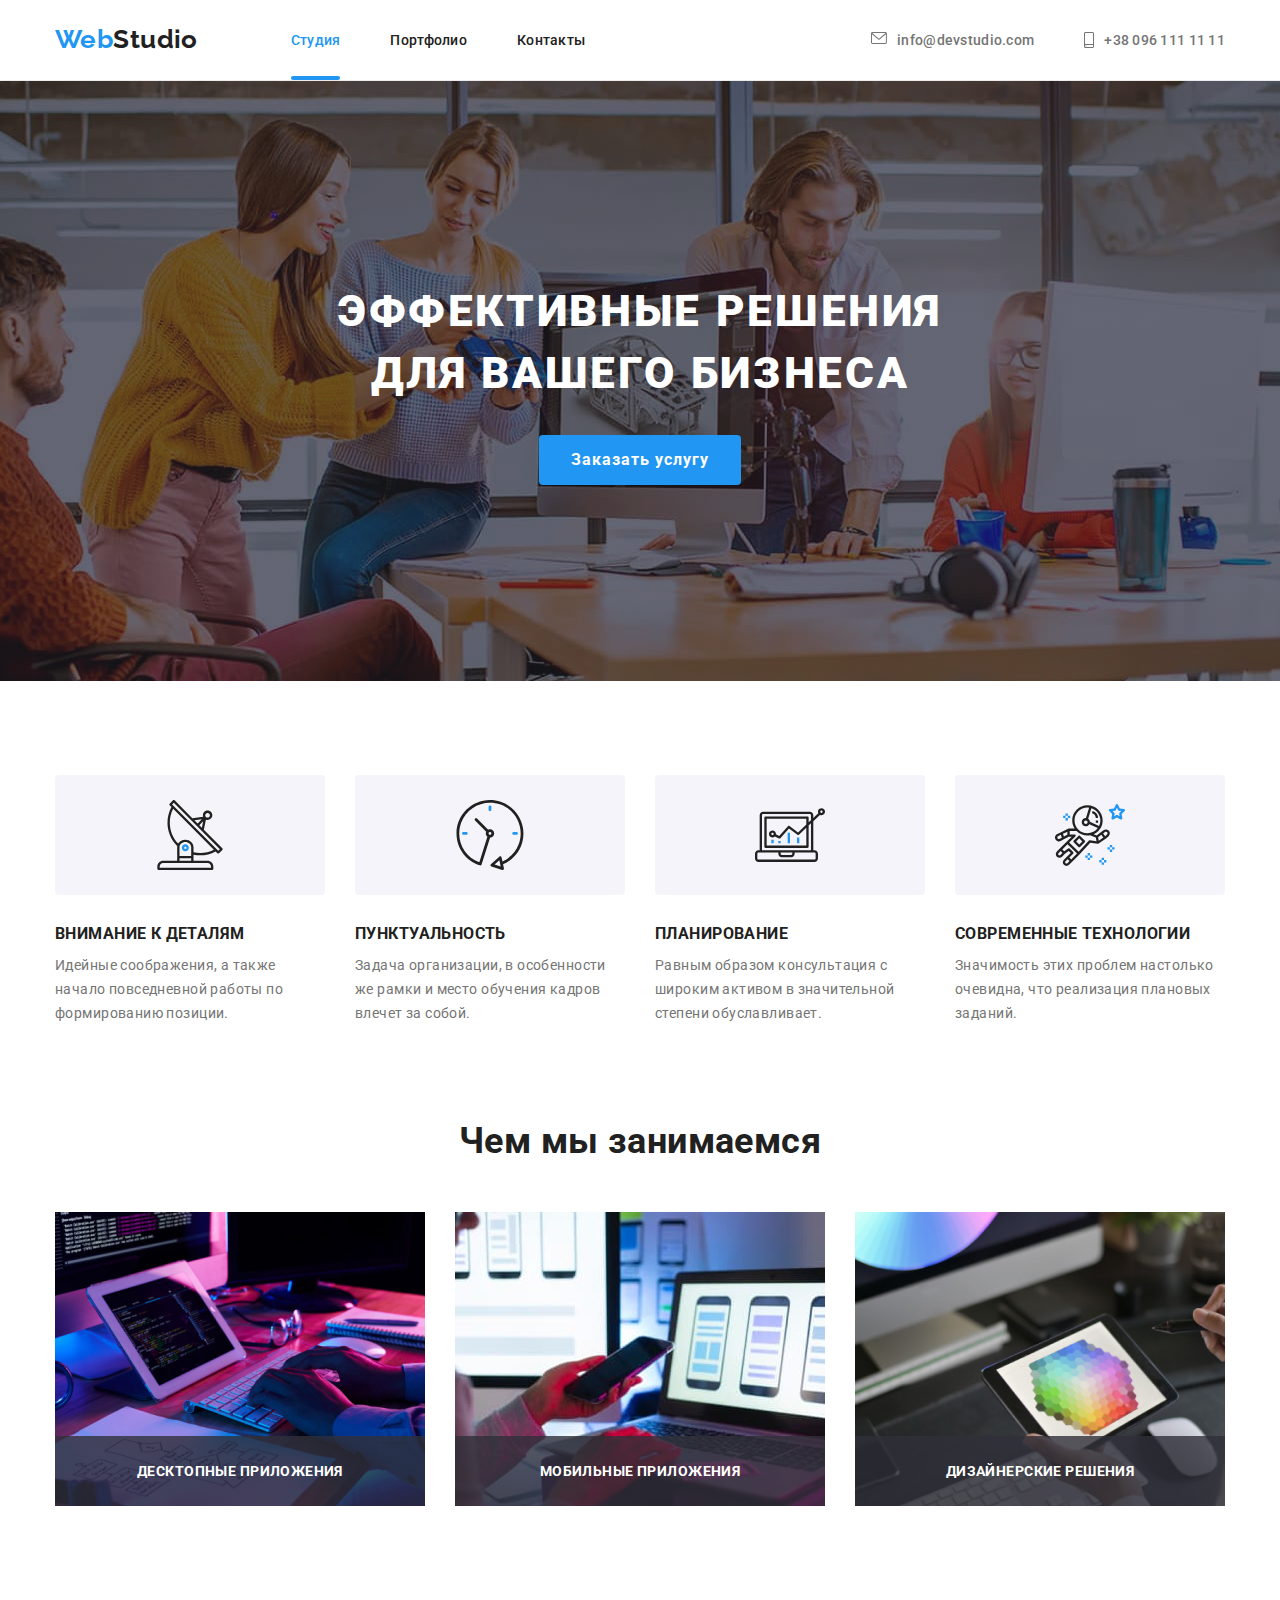
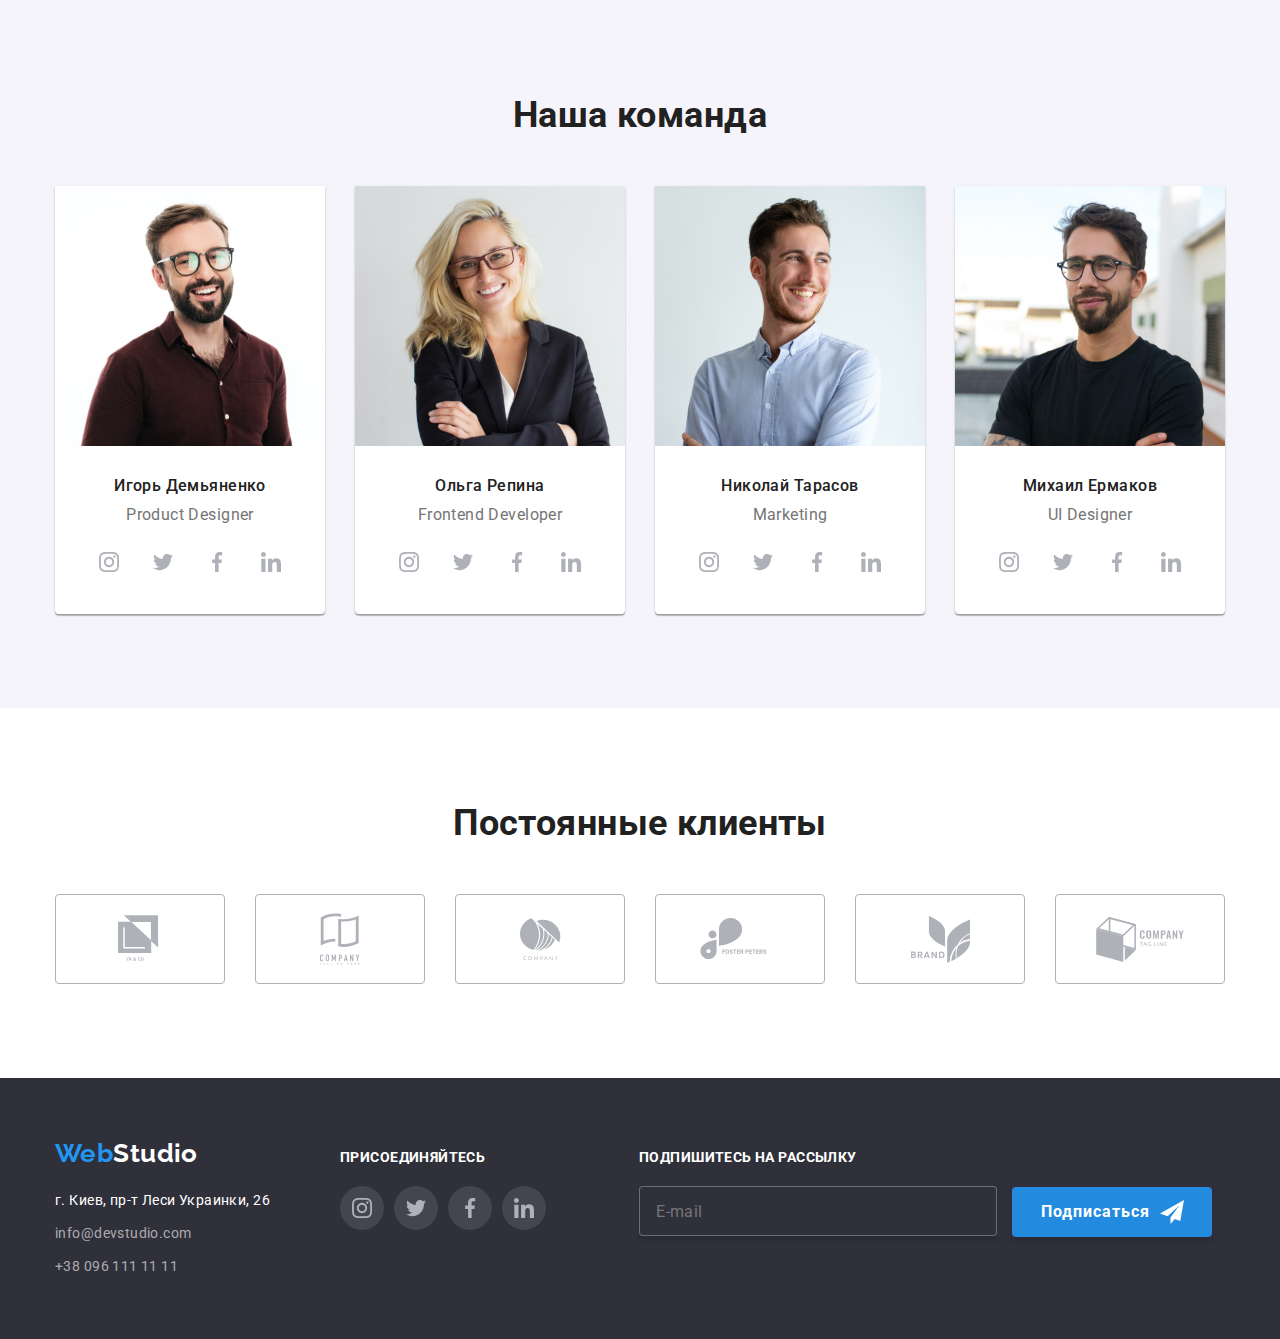
<file: index.html>
<!DOCTYPE html>
<html lang="en">
  <head>
    <meta charset="UTF-8" />
    <meta name="viewport" content="width=device-width, initial-scale=1.0" />
    <link
      href="https://fonts.googleapis.com/css2?family=Raleway:wght@500;700&family=Roboto:wght@200;400;500;700;900&display=swap"
      rel="stylesheet"
    />
    <link rel="stylesheet" href="https://cdnjs.cloudflare.com/ajax/libs/modern-normalize/1.0.0/modern-normalize.min.css">
    <link rel="stylesheet" href="./css/main.min.css" />  
    <title>WebStudio</title>
  </head>
  <body>
    <!-- ШАПКА САЙТА -->
    <header class="page-header">
      <!-- ЛОГОТИП -->
      <div class="container main-nav">
      <nav class="main-nav">
        <a href="./index.html" class="logotype">Web<span class="logotype-style">Studio</span></a>
        <!-- НАВИГАЦИЯ -->
        <ul class="site-nav list">
          <li class="item"><a href="./index.html" class="link current">Студия</a></li>
          <li class="item"><a href="./portfolio.html">Портфолио</a></li>
          <li class="item"><a href="./contacts.html">Контакты</a></li>
        </ul>
      </nav>
      <!-- СВЯЗАТЬСЯ С НАМИ -->
      <ul class="contact-us list">
        <li class="item"><a href="mailto:info@devstudio.com" class="mail">
          <svg class="mail-icon"><use href="./images/sprite.svg#mail"></use></svg>info@devstudio.com</a></li>
        <li class="item"><a href="tel:+380961111111" class="smartphone">
          <svg class="smartphone-icon"><use href="./images/sprite.svg#smartphone"></use></svg>+38 096 111 11 11</a></li>
      </ul>
    </div>
    </header>
    <!-- КОНТЕНТ -->
    <main>
      <!-- ГЕРОЙ -->
      <section class="main-hero overlay">
        <h1 class="hero-title">Эффективные решения<br />для вашего бизнеса</h1>
        <button type="button" class="button hero" data-modal-open>Заказать услугу</button>
      </section>
      <!-- НАШИ ОСОБЕННОСТИ -->
      <section class="box">
        <div class="container list">
          <h2 class="section-title visually-hidden">Наши особенности</h2>
        <ul class="feature-topic list">
          
          <!-- ИКОНКА АНТЕНА -->
          <li class="item icon-antena">
            <div class="feature-box">
              <svg class="box-icon icon-antena"><use href="./images/sprite.svg#antenna"></use></svg>
            </div>
            <h3 class="title">Внимание к деталям</h3>
            <p class="text">
              Идейные соображения, а также начало повседневной работы по
              формированию позиции.
            </p>
          </li>
          <!-- ИКОНКА ЧАСЫ -->
          <li class="item icon-clock">
            <div class="feature-box">
              <svg class="box-icon icon-clock"><use href="./images/sprite.svg#clock"></use></svg>
            </div>
            <h3 class="title">Пунктуальность</h3>
            <p class="text">
              Задача организации, в особенности же рамки и место обучения кадров
              влечет за собой.
            </p>
          </li>
          <!-- ИКОНКА ДИАГРАММА -->
          <li class="item icon-diagram">
            <div class="feature-box">
              <svg class="box-icon icon-diagram"><use href="./images/sprite.svg#diagram"></use></svg>
            </div>
            <h3 class="title">Планирование</h3>
            <p class="text">
              Равным образом консультация с широким активом в значительной
              степени обуславливает.
            </p>
          </li>
          <!-- ИКОНКА АСТРОНАВТ -->
          <li class="item icon-astronaut">
            <div class="feature-box">
              <svg class="box-icon icon-astronaut"><use href="./images/sprite.svg#astronaut"></use></svg>
            </div>
            <h3 class="title">Современные технологии</h3>
            <p class="text">
              Значимость этих проблем настолько очевидна, что реализация
              плановых заданий.
            </p>
          </li>
        </ul>
      </div>
      </section>
      <!-- ЧЕМ МЫ ЗАНИМАЕМСЯ -->
      <section class="work-model">
        <div class="container list">
        <h2 class="section-title">Чем мы занимаемся</h2>
        <ul class="work-topic list">
          <li class="item"><img src="./images/img.jpg" alt="Десктопные приложения" width="370"/>
          <p class="img-overlay">Десктопные приложения</p></li>
          <li class="item"><img src="./images/img-2.jpg" alt="Мобильные приложения" width="370"/><p class="img-overlay">Мобильные приложения</p></li>
          <li class="item"><img src="./images/img-3.jpg" alt="Дизайнерские решения" width="370"/><p class="img-overlay">Дизайнерские решения</p></li>
        </ul>
      </div>
      </section>
      <!-- НАША КОМАНДА -->
      <section class="team-panel box">
         <div class="container">
            <h2 class="section-title">Наша команда</h2>
            <!-- ПАНЕЛЬ РАБОТНИКОВ -->
            <ul class="list">
                     <!-- Игорь Демьяненко -->
             <li class="member-card">
              <div class="card-container">
                  <img src="./images/img-4.jpg" alt="Игорь Демьяненко" width="270" class="member-img"/>
                     <h3 class="cards-name">Игорь Демьяненко</h3>
                        <p class="cards-description">Product Designer</p>
                      <ul class="social-list">
                          <li class="social-item">
                            <a href="" class="social-link">
                            <svg class="social-instagram"><use href="./images/sprite.svg#instagram"></use></svg>
                              </a>
                          </li>
                          <li class="social-item">
                            <a href="" class="social-link">
                              <svg class="social-twitter"><use href="./images/sprite.svg#twitter"></use></svg>
                            </a>
                          </li>
                          <li class="social-item">
                            <a href="" class="social-link">
                              <svg class="social-facebook"><use href="./images/sprite.svg#facebook"></use></svg>
                            </a>
                          </li>
                          <li class="social-item">
                            <a href="" class="social-link">
                              <svg class="social-linkedin"><use href="./images/sprite.svg#linkedin"></use></svg>
                            </a>
                          </li>
                      </ul>
              </div>
            </li>
        <!-- Ольга Репина -->
            <li class="member-card">
              <div class="card-container">
                     <img src="./images/img-5.jpg" alt="Ольга Репина" width="270" class="member-img"/>
                        <h3 class="cards-name">Ольга Репина</h3>
                           <p class="cards-description">Frontend Developer</p>
               <ul class="social-list">
                 <li class="social-item">
                   <a href="" class="social-link">
                     <svg class="social-instagram"><use href="./images/sprite.svg#instagram"></use></svg>
                   </a>
                 </li>
                 <li class="social-item">
                   <a href="" class="social-link">
                     <svg class="social-twitter"><use href="./images/sprite.svg#twitter"></use></svg>
                   </a>
                 </li>
                 <li class="social-item">
                   <a href="" class="social-link">
                     <svg class="social-facebook"><use href="./images/sprite.svg#facebook"></use></svg>
                   </a>
                 </li>
                 <li class="social-item">
                   <a href="" class="social-link">
                     <svg class="social-linkedin"><use href="./images/sprite.svg#linkedin"></use></svg>
                    </a>
                  </li>
              </ul>
      </div>
            </li>
        <!-- Николай Тарасов -->
        <li class="member-card">
          <div class="card-container">
                 <img src="./images/img-6.jpg" alt="Николай Тарасов" width="270" class="member-img"/>
                    <h3 class="cards-name">Николай Тарасов</h3>
                       <p class="cards-description">Marketing</p>
           <ul class="social-list">
             <li class="social-item">
               <a href="" class="social-link">
                 <svg class="social-instagram"><use href="./images/sprite.svg#instagram"></use></svg>
               </a>
             </li>
             <li class="social-item">
               <a href="" class="social-link">
                 <svg class="social-twitter"><use href="./images/sprite.svg#twitter"></use></svg>
               </a>
             </li>
             <li class="social-item">
               <a href="" class="social-link">
                 <svg class="social-facebook"><use href="./images/sprite.svg#facebook"></use></svg>
               </a>
             </li>
             <li class="social-item">
               <a href="" class="social-link">
                 <svg class="social-linkedin"><use href="./images/sprite.svg#linkedin"></use></svg>
                </a>
              </li>
          </ul>
  </div>
        </li>
         <!-- Михаил Ермаков -->
           <li class="member-card">
            <div class="card-container">
                   <img src="./images/img-7.jpg" alt="Михаил Ермаков" width="270" class="member-img"/>
                      <h3 class="cards-name">Михаил Ермаков</h3>
                         <p class="cards-description">UI Designer</p>
             <ul class="social-list">
               <li class="social-item">
                 <a href="" class="social-link">
                   <svg class="social-instagram"><use href="./images/sprite.svg#instagram"></use></svg>
                 </a>
               </li>
               <li class="social-item">
                 <a href="" class="social-link">
                   <svg class="social-twitter"><use href="./images/sprite.svg#twitter"></use></svg>
                 </a>
               </li>
               <li class="social-item">
                 <a href="" class="social-link">
                   <svg class="social-facebook"><use href="./images/sprite.svg#facebook"></use></svg>
                 </a>
               </li>
               <li class="social-item">
                 <a href="" class="social-link">
                   <svg class="social-linkedin"><use href="./images/sprite.svg#linkedin"></use></svg>
                  </a>
                </li>
            </ul>
    </div>
          </li>
          </ul>
      </div>
      </section>
      <!-- ПОСТОЯННЫЕ КЛИЕНТЫ -->
      <section class="clients-panel box">
        <div class="container">
          <h2 class="section-title">Постоянные клиенты</h2>
          <!-- ПАНЕЛЬ КЛИЕНТОВ -->
              <ul class="clients-list list">
                <li class="clients-item">
                  <a href="#" class="client-link">
                      <svg class="icons-client icons-logo-1"><use href="./images/sprite.svg#logo-1"></use></svg></a></li>
                      <li class="clients-item">
                        <a href="#" class="client-link">
                            <svg class="icons-client icons-logo-2"><use href="./images/sprite.svg#logo-2"></use></svg></a></li>
                            <li class="clients-item">
                              <a href="#" class="client-link">
                                  <svg class="icons-client icons-logo-3"><use href="./images/sprite.svg#logo-3"></use></svg></a></li>
                                  <li class="clients-item">
                                    <a href="#" class="client-link">
                                        <svg class="icons-client icons-logo-4"><use href="./images/sprite.svg#logo-4"></use></svg></a></li>
                                        <li class="clients-item">
                                          <a href="#" class="client-link">
                                              <svg class="icons-client icons-logo-5"><use href="./images/sprite.svg#logo-5"></use></svg></a></li>
                                              <li class="clients-item">
                                                <a href="#" class="client-link">
                                                    <svg class="icons-client icons-logo-6"><use href="./images/sprite.svg#logo-6"></use></svg></a></li>
            
              </ul>
         </div>
      </section>
    </main>
    <!-- КОНЕЦ КОНТЕНТА -->
    <!-- ФУТЕР -->
    <footer class="footer">
      <div class="container">
          <div class="footer-panel">
            <ul class="footer-list list">
                  <li class="footer-item">
                      <a href="./index.html" class="logotype-inverse">Web<span class="logotype-footer">Studio</span></a>
                    <!-- АДРЕС -->
                      <address class="footer-address">
                        <ul class="list">
                          <li class="address-item"><a href ="https://goo.gl/maps/iynsakUhtYXzw1xe8" class="address-color" target="_blank">г. Киев, пр-т Леси Украинки, 26</a></li>
                          <li class="address-item"><a href="mailto:info@devstudio.com">info@devstudio.com</a>
                            </li>
                          <li class="address-item"><a href="tel:+380961111111">+38 096 111 11 11</a></li>
                        </ul>
                              </address>
                          </li>
                          <li class="footer-item">
                            <strong class="join">Присоединяйтесь</strong>
                            <ul class="social-list list">
                              <li class="social-item">
                                <a href="#" class="footer-social-link link-instagram"><svg class="icon-instagram"><use href="./images/sprite.svg#instagram"></use></svg></a> 
                              </li>
                              <li class="social-item">
                                <a href="#" class="footer-social-link link-twitter"><svg class="icon-twitter"><use href="./images/sprite.svg#twitter"></use></svg></a> 
                              </li>
                              <li class="social-item">
                                <a href="#" class="footer-social-link link-facebook"><svg class="icon-facebook"><use href="./images/sprite.svg#facebook"></use></svg></a> 
                              </li>
                              <li class="social-item">
                                <a href="#" class="footer-social-link link-linkedin"><svg class="icon-linkedin"><use href="./images/sprite.svg#linkedin"></use></svg></a> 
                              </li>
                            </ul>
                          </li>
                <li class="footer-item"><strong class="join">Подпишитесь на рассылку</strong>
                <form action="" class="footer-form">
                  <input type="email" name="email" placeholder="E-mail" class="footer-input" />
              <button type="submit" class="button hero">
                Подписаться
                <svg class="icon-send">
                  <use href="./images/sprite-icon.svg#icon-send"></use>
                </svg>
              </button>
                </form>
                </li>
              </ul>
            </div>
        </div>
    </footer>
    <!-- МОДАЛЬНОЕ ОКНО -->
     <div class="backdrop is-hidden" data-modal>
      <div class="modal">
        <form class="form-modal js-speaker-form" autocomplete="off">
          <h4 class="form-title">Оставьте свои данные, мы вам перезвоним</h4>
          <div class="form-field">
            <label for="name" class="label">Имя</label>
            <div class="input-icon">
              <input type="text" name="user-name" id="name" class="input" />
              <svg class="form-icon icon-person">
                <use href="./images/sprite-icon.svg#person"></use>
              </svg>
            </div>
          </div>
          <div class="form-field">
            <label for="tel" class="label">Телефон</label>
            <div class="input-icon">
              <input type="tel" name="telephone" id="tel" class="input" />
              <svg class="form-icon icon-phone">
                <use href="./images/sprite-icon.svg#phone"></use>
              </svg>
            </div>
          </div>
          <div class="form-field">
            <label for="email" class="label">Почта</label>
            <div class="input-icon">
              <input type="email" name="e-mail" id="email" class="input" />
              <svg class="form-icon icon-mail">
                <use href="./images/sprite-icon.svg#mail-box"></use>
              </svg>
            </div>
          </div>
          <div class="form-field text-area-field">
            <label for="comment" class="label">Комментарий</label>
            <textarea name="comment" id="comment" class="textarea" placeholder="Введите текст"></textarea>
          </div>
          <div class="form-field checkbox-field">
            <label class="label label-rules">
              <input type="checkbox" name="policy" class="checkbox" />
              <span class="icon-checkbox"></span>
              Соглашаюсь с рассылкой и принимаю
              <a href="" class="conditions space">Условия договора</a>
            </label>
          </div>
          <button type="submit" class="btn-submit">Отправить</button>
        </form>
        <button type="button" class="btn-close" data-modal-close>
          <svg class="icon-close">
            <use href="./images/sprite-icon.svg#close-bb"></use>
          </svg>
        </button>
      </div>
    </div>
    <script src="./script/modal.js"></script>
  </body>
</html>
</file>
<file: css/main.min.css>
.main-nav,.feature-box,.social-link,.client-link,.footer-social-link{display:-webkit-box;display:-ms-flexbox;display:flex;-webkit-box-align:center;-ms-flex-align:center;align-items:center;-webkit-box-pack:center;-ms-flex-pack:center;justify-content:center}*,*::before,*::after{margin:0;padding:0}body{color:#212121;background-color:#fff;font-family:Roboto,sans-serif;font-style:normal;font-weight:400;font-size:14px;letter-spacing:.03em}.list{list-style:none}h2,h3{color:#212121}img{display:block;max-width:100%;height:auto}.visually-hidden{position:absolute;width:1px;height:1px;margin:-1px;border:0;padding:0;clip:rect(0);overflow:hidden}.container{width:1200px;padding-left:15px;padding-right:15px;margin:0 auto}.page-header{background-color:#fff;border-bottom:1px solid #ececec}.logotype{display:inline-block;padding-top:24px;padding-bottom:25px;color:#2196f3;text-decoration:none;font-family:Raleway,sans-serif;font-weight:700;font-size:26px;line-height:1.19}.logotype-style{color:#212121;text-decoration:none;font-family:Raleway,sans-serif;font-weight:700;font-size:26px;line-height:1.19}.site-nav{display:-webkit-box;display:-ms-flexbox;display:flex;margin-left:93px}.site-nav a{position:relative;display:block;padding-top:32px;padding-bottom:32px;color:#212121;font-weight:500;line-height:1.172;letter-spacing:0.02em;text-decoration:none;-webkit-transition:color 250ms cubic-bezier(0.4, 0, 0.2, 1);transition:color 250ms cubic-bezier(0.4, 0, 0.2, 1)}.site-nav a:hover,.site-nav a:focus{color:#2196f3}.site-nav .item:not(:last-child){margin-right:50px}.site-nav .link.current{color:#2196f3}.site-nav .link::after{content:"";position:absolute;bottom:0;left:0;width:100%;height:4px;border-radius:2px;background:#2196f3;display:none}.site-nav .link.current::after{display:block}.contact-us{display:-webkit-inline-box;display:-ms-inline-flexbox;display:inline-flex;margin-left:auto;vertical-align:bottom}.mail-icon{width:16px;height:12px;margin-right:10px;fill:#757575;-webkit-transition:fill 250ms cubic-bezier(0.4, 0, 0.2, 1);transition:fill 250ms cubic-bezier(0.4, 0, 0.2, 1)}.smartphone-icon{width:10px;height:16px;margin-right:10px;fill:#757575;-webkit-transition:fill 250ms cubic-bezier(0.4, 0, 0.2, 1);transition:fill 250ms cubic-bezier(0.4, 0, 0.2, 1)}.mail:hover .mail-icon,.mail:focus .mail-icon{fill:#2196f3}.smartphone:hover .smartphone-icon,.smartphone:focus .smartphone-icon{fill:#2196f3}.contact-us a{display:-webkit-inline-box;display:-ms-inline-flexbox;display:inline-flex;padding-top:32px;padding-bottom:32px;color:#757575;text-decoration:none;font-style:normal;font-weight:500;line-height:1.172;letter-spacing:0.02em;-webkit-transition:color 250ms cubic-bezier(0.4, 0, 0.2, 1);transition:color 250ms cubic-bezier(0.4, 0, 0.2, 1)}.contact-us a:hover,.contact-us a:focus{color:#2196f3}.contact-us .item:not(:last-child){margin-right:50px}.hero-title{color:#fff;font-style:normal;font-weight:900;font-size:44px;line-height:1.4;letter-spacing:0.06em;text-transform:uppercase;margin-top:0;margin-bottom:30px;text-align:center}.main-hero{text-align:center;background-color:#2f303a;padding-top:200px;padding-bottom:200px;background-repeat:no-repeat;background-size:cover}.overlay{max-width:1600px;height:600px;margin-left:auto;margin-right:auto;background-image:-webkit-gradient(linear, left top, right top, from(rgba(47,48,58,0.4)), to(rgba(47,48,58,0.4))),url("../images/Img-10-1.jpg");background-image:linear-gradient(to right, rgba(47,48,58,0.4), rgba(47,48,58,0.4)),url("../images/Img-10-1.jpg");background-repeat:no-repeat;background-position:center;background-size:cover;background-color:#c4c4c4}.button.hero{height:50px;min-width:200px;border-radius:4px;border-color:#2196f3;font-weight:700;font-size:16px;line-height:1.875;text-align:center;letter-spacing:0.06em;text-decoration:none;color:#fff;background-color:#2196f3;display:inline-block;padding:10px 32px;border:none;outline:none;cursor:pointer;-webkit-transition:color 250ms cubic-bezier(0.4, 0, 0.2, 1),background-color 250ms cubic-bezier(0.4, 0, 0.2, 1);transition:color 250ms cubic-bezier(0.4, 0, 0.2, 1),background-color 250ms cubic-bezier(0.4, 0, 0.2, 1)}.button.hero:hover,.button.hero:focus{background-color:#fff;color:#2196f3}.button{color:#212121;text-align:center;cursor:pointer}.feature-box{height:120px;border-radius:4px;background-color:#F5F4FA;margin-bottom:30px}.box-icon{width:70px;height:70px}.box{padding-top:94px;padding-bottom:94px}.feature-topic{display:-webkit-box;display:-ms-flexbox;display:flex}.feature-topic .item:not(:last-child){margin-right:30px}.feature-topic .title{margin-top:0;margin-bottom:10px;font-weight:700;line-height:1.14;text-transform:uppercase;color:#212121}.feature-topic .text{margin-top:auto;margin-bottom:auto;width:270px;line-height:1.71;color:#757575}.work-model{margin-top:0px}.section-title{font-weight:700;font-size:36px;line-height:1.17;text-align:center;margin-top:0px;margin-bottom:50px}.section-title::first-letter{text-transform:uppercase}.work-topic{display:-webkit-box;display:-ms-flexbox;display:flex;padding-bottom:94px}.work-topic .item:not(:last-child){margin-right:30px}.work-topic .item{position:relative}.img-overlay{position:absolute;bottom:0;right:0;left:0;font-weight:700;line-height:1.142;text-align:center;text-transform:uppercase;color:#fff;padding-top:27px;padding-bottom:27px;background:rgba(47,48,58,0.8)}.team-panel{background-color:#F5F4FA}.team-panel .list{display:-webkit-box;display:-ms-flexbox;display:flex;-webkit-box-pack:justify;-ms-flex-pack:justify;justify-content:space-between;-ms-flex-wrap:wrap;flex-wrap:wrap}.member-card:not(:last-child){margin-right:30px}.team-panel .card-container{background:#fff;-webkit-box-shadow:0px 1px 3px rgba(0,0,0,0.12),0px 1px 1px rgba(0,0,0,0.14),0px 2px 1px rgba(0,0,0,0.2);box-shadow:0px 1px 3px rgba(0,0,0,0.12),0px 1px 1px rgba(0,0,0,0.14),0px 2px 1px rgba(0,0,0,0.2);border-radius:0px 0px 4px 4px;padding-bottom:30px}.member-img{margin-bottom:30px}.cards-name{font-weight:500;font-size:16px;line-height:1.19;margin-bottom:10px;text-align:center}.cards-description{font-size:16px;line-height:1.19;color:#757575;margin-bottom:16px;text-align:center}.social-list{list-style:none;display:-webkit-box;display:-ms-flexbox;display:flex;-webkit-box-pack:center;-ms-flex-pack:center;justify-content:center}.social-item:not(:last-child){margin-right:10px}.social-link{width:44px;height:44px;color:#AFB1B8;background-color:#fff;border-radius:50%;background-repeat:no-repeat;background-position:center;-webkit-transition:background-color 250ms cubic-bezier(0.4, 0, 0.2, 1);transition:background-color 250ms cubic-bezier(0.4, 0, 0.2, 1)}.social-link:hover,.social-link:focus{background-color:#2196f3}.social-link:hover:hover .social-instagram,.social-link:hover:focus .social-instagram,.social-link:hover:hover .social-twitter,.social-link:hover:focus .social-twitter,.social-link:hover:hover .social-facebook,.social-link:hover:focus .social-facebook,.social-link:hover:hover .social-linkedin,.social-link:hover:focus .social-linkedin,.social-link:focus:hover .social-instagram,.social-link:focus:focus .social-instagram,.social-link:focus:hover .social-twitter,.social-link:focus:focus .social-twitter,.social-link:focus:hover .social-facebook,.social-link:focus:focus .social-facebook,.social-link:focus:hover .social-linkedin,.social-link:focus:focus .social-linkedin{fill:#fff}.social-instagram,.social-twitter,.social-facebook,.social-linkedin{width:20px;height:20px;fill:currentColor;-webkit-transition:fill 250ms cubic-bezier(0.4, 0, 0.2, 1);transition:fill 250ms cubic-bezier(0.4, 0, 0.2, 1)}.clients-list{display:-webkit-box;display:-ms-flexbox;display:flex;-webkit-box-pack:justify;-ms-flex-pack:justify;justify-content:space-between}.clients-item:not(:last-child){margin-right:30px}.client-link{color:#AFB1B8;border:1px solid #AFB1B8;border-radius:4px;width:170px;height:90px;-webkit-transition:border-color 250ms cubic-bezier(0.4, 0, 0.2, 1);transition:border-color 250ms cubic-bezier(0.4, 0, 0.2, 1)}.client-link:hover,.client-link:focus{border:1px solid #2196f3}.icons-client{fill:currentColor;-webkit-transition:fill 250ms cubic-bezier(0.4, 0, 0.2, 1);transition:fill 250ms cubic-bezier(0.4, 0, 0.2, 1)}.icons-logo-1{width:44.27px;height:49.23px}.icons-logo-2{width:40px;height:52px}.icons-logo-3{width:41px;height:42.6px}.icons-logo-4{width:79.66px;height:42.02px}.icons-logo-5{width:59px;height:47px}.icons-logo-6{width:88.48px;height:45.44px}.client-link:hover .icons-client,.client-link:focus .icons-client{fill:#2196f3}.footer{background-color:#2f303a;padding:60px 0;color:#fff}.footer-panel{display:-webkit-box;display:-ms-flexbox;display:flex;-webkit-box-align:baseline;-ms-flex-align:baseline;align-items:baseline;-webkit-box-pack:justify;-ms-flex-pack:justify;justify-content:space-between}.footer-list{display:-webkit-box;display:-ms-flexbox;display:flex;-webkit-box-align:baseline;-ms-flex-align:baseline;align-items:baseline}.footer-item:first-child{margin-right:70px}.footer-item:nth-child(2){margin-right:93px}.logotype-inverse{display:inline-block;margin-bottom:20px;color:#2196f3;text-decoration:none;font-family:Raleway,sans-serif;font-weight:700;font-size:26px;line-height:1.19}.logotype-footer{color:#ffffff;text-decoration:none;font-family:Raleway,sans-serif;font-weight:700;font-size:26px;line-height:1.19}.footer-address .address-item:not(:last-child){margin-bottom:9px}.address-item a{color:rgba(255,255,255,0.6);text-decoration:none;font-style:normal;font-weight:400;line-height:1.714}.address-item .address-color{color:#fff}.join{display:inline-block;text-transform:uppercase;font-weight:700;line-height:1.14;margin-bottom:20px}.social-list{display:-webkit-box;display:-ms-flexbox;display:flex}.social-item:not(:last-child){margin-right:10px}.footer-social-link{background-position:center;background-repeat:no-repeat;border-radius:50%;width:44px;height:44px;background-color:rgba(255,255,255,0.1);-webkit-transition:background-color 250ms cubic-bezier(0.4, 0, 0.2, 1);transition:background-color 250ms cubic-bezier(0.4, 0, 0.2, 1)}.footer-social-link:hover,.footer-social-link:focus{background-color:#2196f3}.icon-instagram,.icon-twitter,.icon-facebook,.icon-linkedin{width:20px;height:20px;fill:#fff}.footer-input{display:-webkit-inline-box;display:-ms-inline-flexbox;display:inline-flex;width:358px;height:50px;padding:15px 16px;outline:none;border:1px solid rgba(255,255,255,0.3);border-radius:4px;-webkit-box-shadow:0px 4px 4px rgba(0,0,0,0.15);box-shadow:0px 4px 4px rgba(0,0,0,0.15);font-size:16px;line-height:1.25;letter-spacing:.03em;color:rgba(255,255,255,0.6);margin-right:12px;background:#2f303a}.footer-form .button.hero{display:-webkit-inline-box;display:-ms-inline-flexbox;display:inline-flex;-webkit-box-pack:justify;-ms-flex-pack:justify;justify-content:space-between;-webkit-box-align:center;-ms-flex-align:center;align-items:center;min-width:200px;height:50px;padding:10px 28px 10px 29px;border-radius:4px;-webkit-box-shadow:0px 4px 4px rgba(0,0,0,0.15);box-shadow:0px 4px 4px rgba(0,0,0,0.15);font-size:16px;font-weight:700;line-height:1.875;letter-spacing:0.06em;text-align:left;border:none;color:#fff;background:rgba(33,150,243,0.9);outline:none}.icon-send{width:24px;height:24px;fill:currentColor}.filter-gallery{display:-webkit-box;display:-ms-flexbox;display:flex;padding-bottom:94px;padding-top:94px}.button-portfolio{display:-webkit-box;display:-ms-flexbox;display:flex;-webkit-box-pack:center;-ms-flex-pack:center;justify-content:center;margin-bottom:50px}.portfolio-filter:not(:last-child){margin-right:8px}.button.item.current{color:#fff;background-color:#2196f3;font-family:inherit;-webkit-box-shadow:0px 3px 1px rgba(0,0,0,0.1),0px 1px 2px rgba(0,0,0,0.08),0px 2px 2px rgba(0,0,0,0.12);box-shadow:0px 3px 1px rgba(0,0,0,0.1),0px 1px 2px rgba(0,0,0,0.08),0px 2px 2px rgba(0,0,0,0.12)}.button.item{padding:6px 22px;font-weight:500;font-size:16px;line-height:1.6;border-radius:4px;border:none;outline:none;-webkit-transition:color 250ms cubic-bezier(0.4, 0, 0.2, 1),background-color 250ms cubic-bezier(0.4, 0, 0.2, 1),-webkit-box-shadow 250ms cubic-bezier(0.4, 0, 0.2, 1);transition:color 250ms cubic-bezier(0.4, 0, 0.2, 1),background-color 250ms cubic-bezier(0.4, 0, 0.2, 1),-webkit-box-shadow 250ms cubic-bezier(0.4, 0, 0.2, 1);transition:color 250ms cubic-bezier(0.4, 0, 0.2, 1),background-color 250ms cubic-bezier(0.4, 0, 0.2, 1),box-shadow 250ms cubic-bezier(0.4, 0, 0.2, 1);transition:color 250ms cubic-bezier(0.4, 0, 0.2, 1),background-color 250ms cubic-bezier(0.4, 0, 0.2, 1),box-shadow 250ms cubic-bezier(0.4, 0, 0.2, 1),-webkit-box-shadow 250ms cubic-bezier(0.4, 0, 0.2, 1)}.button.item:hover,.button.item:focus,.button.item:active{color:#fff;background-color:#2196f3;font-family:inherit;-webkit-box-shadow:0px 3px 1px rgba(0,0,0,0.1),0px 1px 2px rgba(0,0,0,0.08),0px 2px 2px rgba(0,0,0,0.12);box-shadow:0px 3px 1px rgba(0,0,0,0.1),0px 1px 2px rgba(0,0,0,0.08),0px 2px 2px rgba(0,0,0,0.12)}.filter-list{display:-webkit-box;display:-ms-flexbox;display:flex;-ms-flex-wrap:wrap;flex-wrap:wrap;-webkit-box-pack:justify;-ms-flex-pack:justify;justify-content:space-between;cursor:pointer}.filter-topic{margin-bottom:30px;margin-right:30px;width:370px;border:1px solid #eee}.filter-topic:nth-child(3n){margin-right:0}.filter-topic:nth-child(n+7){margin-bottom:0}.filter-item{padding:20px 24px;cursor:pointer}.filter-name{font-weight:700;font-size:18px;line-height:2;letter-spacing:0.06em;margin:auto;margin-bottom:4px}.filter-description{font-size:16px;line-height:1.9;color:#757575;margin:auto}.portfolio-link{display:block;text-decoration:none;-webkit-transition:-webkit-box-shadow 250ms cubic-bezier(0.4, 0, 0.2, 1);transition:-webkit-box-shadow 250ms cubic-bezier(0.4, 0, 0.2, 1);transition:box-shadow 250ms cubic-bezier(0.4, 0, 0.2, 1);transition:box-shadow 250ms cubic-bezier(0.4, 0, 0.2, 1), -webkit-box-shadow 250ms cubic-bezier(0.4, 0, 0.2, 1)}.portfolio-link:hover .topic-container,.portfolio-link:focus .topic-container{-webkit-box-shadow:0px 1px 1px rgba(0,0,0,0.12),0px 4px 4px rgba(0,0,0,0.06),1px 4px 6px rgba(0,0,0,0.16);box-shadow:0px 1px 1px rgba(0,0,0,0.12),0px 4px 4px rgba(0,0,0,0.06),1px 4px 6px rgba(0,0,0,0.16)}.portfolio-link:hover .img-info,.portfolio-link:focus .img-info{opacity:1;-webkit-transform:translateY(0%);transform:translateY(0%)}.imgcard{position:relative;overflow:hidden}.img-info{position:absolute;top:0;right:0;left:0;min-height:294px;background:rgba(33,150,243,0.9);-webkit-transform:translateY(100%);transform:translateY(100%);opacity:0;-webkit-transition:-webkit-transform 250ms cubic-bezier(0.4, 0, 0.2, 1);transition:-webkit-transform 250ms cubic-bezier(0.4, 0, 0.2, 1);transition:transform 250ms cubic-bezier(0.4, 0, 0.2, 1);transition:transform 250ms cubic-bezier(0.4, 0, 0.2, 1), -webkit-transform 250ms cubic-bezier(0.4, 0, 0.2, 1)}.img-text{font-size:18px;line-height:1.6;padding:63px 24px;color:#fff}.backdrop{position:fixed;top:0;left:0;width:100%;height:100%;background:rgba(0,0,0,0.2);opacity:1;-webkit-transition:opacity 250ms cubic-bezier(0.4, 0, 0.2, 1);transition:opacity 250ms cubic-bezier(0.4, 0, 0.2, 1)}.backdrop.is-hidden{opacity:0;pointer-events:none}.backdrop.is-hidden .modal{-webkit-transform:translate(-50%, -50%) scale(0.9);transform:translate(-50%, -50%) scale(0.9)}.modal{position:absolute;top:50%;left:50%;min-height:581px;width:528px;background-color:#fff;padding:40px;-webkit-transform:translate(-50%, -50%) scale(1);transform:translate(-50%, -50%) scale(1);-webkit-transition:-webkit-transform 250ms cubic-bezier(0.4, 0, 0.2, 1);transition:-webkit-transform 250ms cubic-bezier(0.4, 0, 0.2, 1);transition:transform 250ms cubic-bezier(0.4, 0, 0.2, 1);transition:transform 250ms cubic-bezier(0.4, 0, 0.2, 1), -webkit-transform 250ms cubic-bezier(0.4, 0, 0.2, 1)}.form-modal{width:100%}.form-title{font-weight:700;font-size:20px;line-height:1.15;text-align:center;color:#212121;margin-bottom:12px}.form-field{margin-bottom:10px;display:-webkit-box;display:-ms-flexbox;display:flex;-webkit-box-orient:vertical;-webkit-box-direction:normal;-ms-flex-direction:column;flex-direction:column;cursor:pointer}.input-icon{position:relative;display:-webkit-box;display:-ms-flexbox;display:flex;-webkit-box-orient:vertical;-webkit-box-direction:normal;-ms-flex-direction:column;flex-direction:column}.text-area-field{margin-bottom:20px}.label{margin-bottom:4px;font-family:Roboto,sans-serif;font-size:12px;line-height:1.171;letter-spacing:0.01em;color:#757575;cursor:pointer}.input{margin:0;padding:11px 12px;height:40px;border:1px solid rgba(33,33,33,0.2);border-radius:4px;font-size:14px;line-height:1.16;letter-spacing:0.01em;padding-left:42px;outline:none}.input:focus{border:1px solid #2196f3}.form-icon{position:absolute;top:50%;left:12px;-webkit-transform:translateY(-50%);transform:translateY(-50%);width:12px;height:12px}.input:focus ~ .form-icon{fill:#2196f3}.textarea{resize:none;height:120px;padding:12px 16px;border:1px solid rgba(33,33,33,0.2);border-radius:4px;outline:none}.textarea:focus{border:1px solid #2196f3}.textarea::-webkit-input-placeholder{font-size:12px;line-height:1.16;letter-spacing:0.01em;color:rgba(117,117,117,0.5)}.textarea:-ms-input-placeholder{font-size:12px;line-height:1.16;letter-spacing:0.01em;color:rgba(117,117,117,0.5)}.textarea::-ms-input-placeholder{font-size:12px;line-height:1.16;letter-spacing:0.01em;color:rgba(117,117,117,0.5)}.textarea::placeholder{font-size:12px;line-height:1.16;letter-spacing:0.01em;color:rgba(117,117,117,0.5)}.checkbox-field{margin-bottom:30px;display:-webkit-box;display:-ms-flexbox;display:flex;-webkit-box-orient:horizontal;-webkit-box-direction:normal;-ms-flex-direction:row;flex-direction:row;-webkit-box-pack:center;-ms-flex-pack:center;justify-content:center;-webkit-box-align:center;-ms-flex-align:center;align-items:center}.label-rules{display:-webkit-box;display:-ms-flexbox;display:flex;-webkit-box-align:center;-ms-flex-align:center;align-items:center;font-size:14px;line-height:1.71;letter-spacing:.03em}.label-rules a{color:#2196f3;text-decoration:underline}.label-rules a:visited{color:#2196f3;text-decoration:underline}.checkbox{position:absolute;width:1px;height:1px;margin:-1px;border:0;padding:0;clip:rect(0 0 0 0);overflow:hidden}.icon-checkbox{width:16px;height:15px;border:2px solid #757575;border-radius:2px;margin-right:7px}.checkbox:checked+.icon-checkbox{background-color:#2196f3;border:2px solid #2196f3;background-image:url("../images/icons/done.svg");background-origin:border-box;background-repeat:no-repeat;background-size:contain;cursor:pointer;background-position:50% 50%}.space{padding-left:5px}.btn-submit{display:block;margin:0 auto;width:200px;height:50px;padding:10px 55px;background-color:#2196f3;border:none;border-radius:4px;-webkit-box-shadow:0px 4px 4px rgba(0,0,0,0.15);box-shadow:0px 4px 4px rgba(0,0,0,0.15);font-size:16px;font-weight:700;letter-spacing:0.06em;color:#fff;-webkit-transition:background-color 250ms cubic-bezier(0.4, 0, 0.2, 1);transition:background-color 250ms cubic-bezier(0.4, 0, 0.2, 1);outline:none;cursor:pointer}.btn-submit:hover{background-color:#188ce8}.btn-close{position:absolute;top:8px;right:8px;width:30px;height:30px;border:1px solid rgba(0,0,0,0.1);border-radius:50%;background-color:#fff;cursor:pointer;outline:none}.btn-close:hover .icon-close{fill:#2196f3}.icon-close{position:absolute;top:50%;left:50%;-webkit-transform:translate(-50%, -50%);transform:translate(-50%, -50%);width:18px;height:18px;fill:#000000;-webkit-transition:fill 250ms cubic-bezier(0.4, 0, 0.2, 1);transition:fill 250ms cubic-bezier(0.4, 0, 0.2, 1)}
/*# sourceMappingURL=main.min.css.map */
</file>
